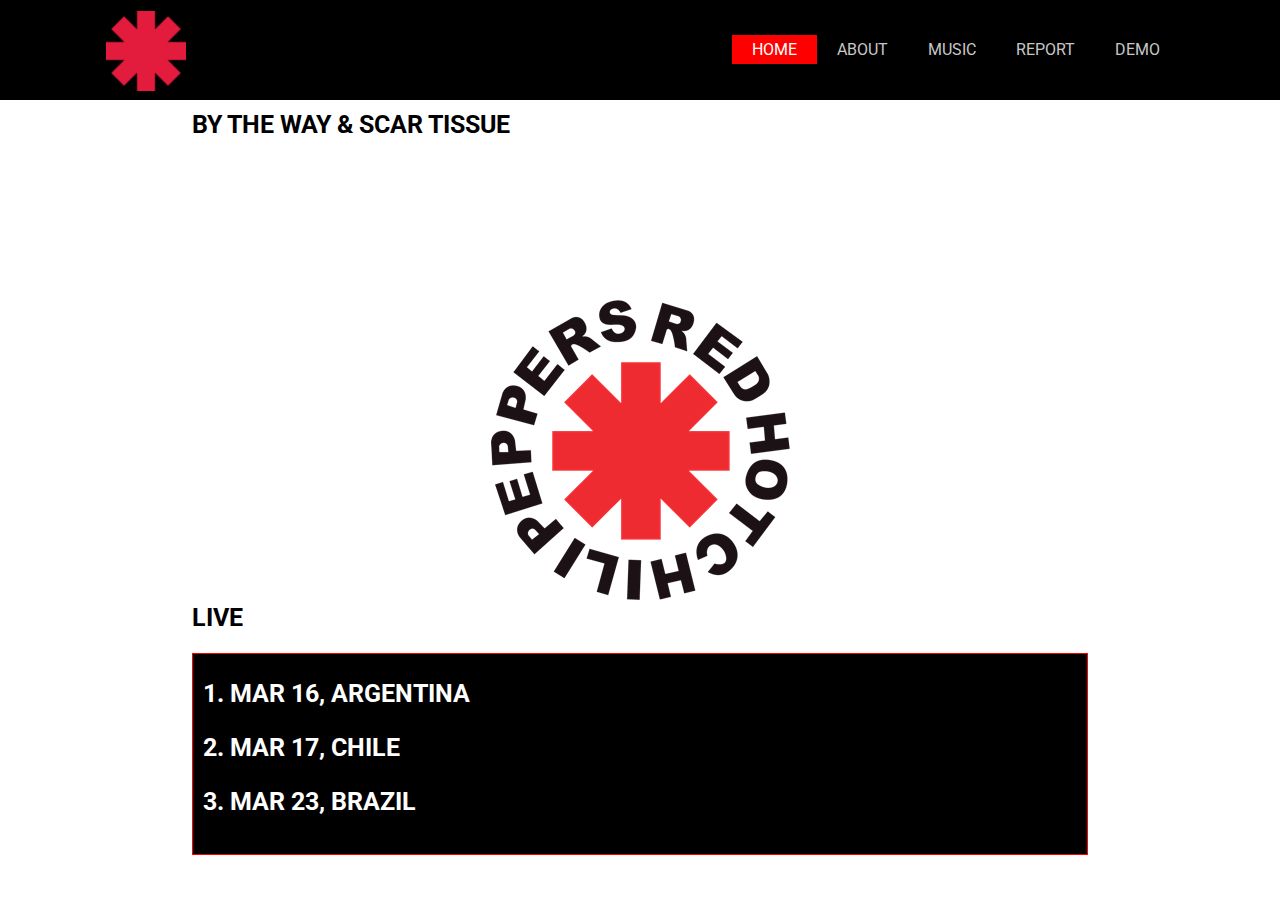
<file: website/index.html>
<!DOCTYPE html>
<html>
    <head>
        <meta charset="UTF-8">
        <link rel="stylesheet" href="CSS/stylesheet.css" type="text/css">
        <title>Home</title>
    </head>
    
    <body>
        <nav>
            <div class="logo">
                <button id="themeChange"><img src="Assets/PlainLogo.png"></button>
            </div>   
                
            <ul>
                <li><a href="index.html" class="active">Home</a></li>
                <li><a href="about.html">About</a></li>
                <li><a href="music.html">Music</a></li>
                <li><a href="report.html">report</a></li>
                <li><a href="demo.html">demo</a></li>
            </ul>
        </nav>
        
        <div id="container">
            <div id="sec1">
                <div class="heading">
                    <h2>By the way & Scar Tissue</h2>
                </div>
            
                <div class="video">
                    <iframe width="560" height="315" src="https://www.youtube.com/embed/_OqUYgiQmnY" frameborder="0" allow="autoplay; encrypted-media" allowfullscreen></iframe>
                </div>
            </div>
            
            <div id="sec2">
                <div class="heading">
                    <h2>live</h2>
                </div>
                
                <div class="list">
                    <div>
                        <h3>1. Mar 16, Argentina</h3>
                    </div>
                    
                    <div>
                        <h3>2. Mar 17, Chile</h3>
                    </div>
                    
                    <div>
                        <h3>3. Mar 23, Brazil</h3>
                    </div>
                </div>
            </div>
        </div>
        
        <script src="JS/javascript.js"></script>
    </body>
</html>
</file>
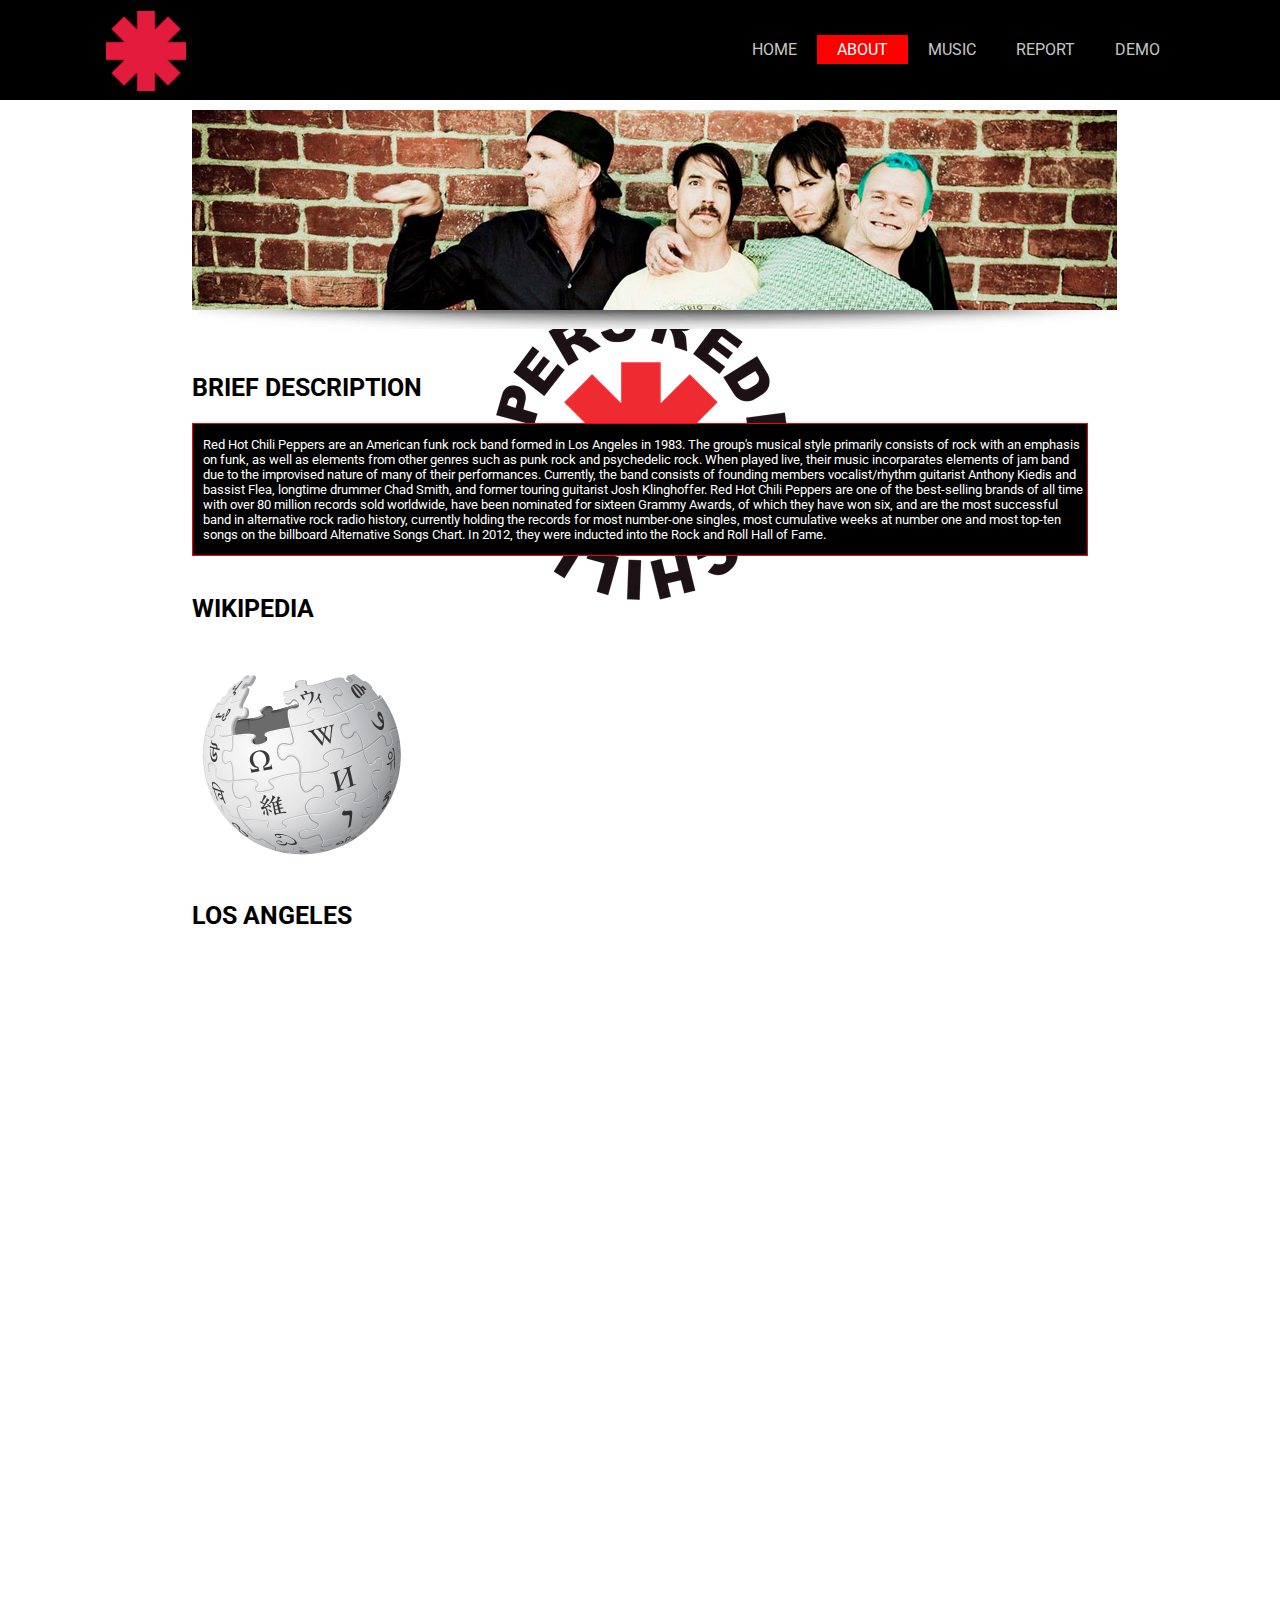
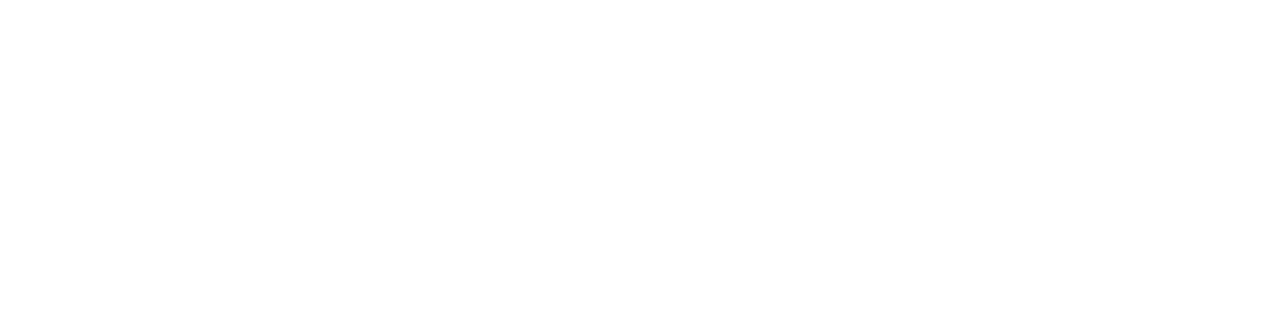
<file: website/about.html>
<!DOCTYPE html>
<html>
    <head>
        <meta charset="UTF-8">
        <link rel="stylesheet" href="CSS/stylesheet.css" type"text/css">
        <title>About</title>
    </head>
    
    <body>
        <nav>
            <div class="logo">
                <button id="themeChange"><img src="Assets/PlainLogo.png"></button>
            </div>   
                
            <ul>
                <li><a href="index.html">Home</a></li>
                <li><a href="about.html"  class="active">About</a></li>
                <li><a href="music.html">Music</a></li>
                <li><a href="report.html">report</a></li>
                <li><a href="demo.html">demo</a></li>
            </ul>
        </nav>
        
        <div id="container">
            <div id="banner">
                <img src="Assets/banner.jpg">
            </div>
            
            <div id="sec2">
                <div>
                    <h2>Brief Description</h2>
                </div>
                
                <div id="brief">
                    <p>Red Hot Chili Peppers are an American funk rock band formed in Los Angeles in 1983. The group's musical style primarily consists of rock with an emphasis on funk, as well as elements from other genres such as punk rock and psychedelic rock. When played live, their music incorparates elements of jam band due to the improvised nature of many of their performances. Currently, the band consists of founding members vocalist/rhythm guitarist Anthony Kiedis and bassist Flea, longtime drummer Chad Smith, and former touring guitarist Josh Klinghoffer. Red Hot Chili Peppers are one of the best-selling brands of all time with over 80 million records sold worldwide, have been nominated for sixteen Grammy Awards, of which they have won six, and are the most successful band in alternative rock radio history, currently holding the records for most number-one singles, most cumulative weeks at number one and most top-ten songs on the billboard Alternative Songs Chart. In 2012, they were inducted into the Rock and Roll Hall of Fame.</p>
                </div>
            </div>
            
                <div>
                    <h2><a href="https://en.wikipedia.org/wiki/Red_Hot_Chili_Peppers">Wikipedia</a></h2>
                </div>
            
            <div id="wiki">
                <a href="https://en.wikipedia.org/wiki/Red_Hot_Chili_Peppers"><img src="Assets/Wiki.png"></a>
            </div>
            
            <div id="map">
                <h2>Los Angeles</h2>
                
                <iframe src="https://www.google.com/maps/embed?pb=!1m18!1m12!1m3!1d423283.43554943637!2d-118.69191507645762!3d34.02073049799918!2m3!1f0!2f0!3f0!3m2!1i1024!2i768!4f13.1!3m3!1m2!1s0x80c2c75ddc27da13%3A0xe22fdf6f254608f4!2sLos+Angeles%2C+CA%2C+USA!5e0!3m2!1sen!2suk!4v1515754785473" width="1000" height="700" frameborder="0" style="border:0" allowfullscreen></iframe>
            </div>
        </div>
        <script src="JS/javascript.js"></script>
    </body>
</html>
</file>
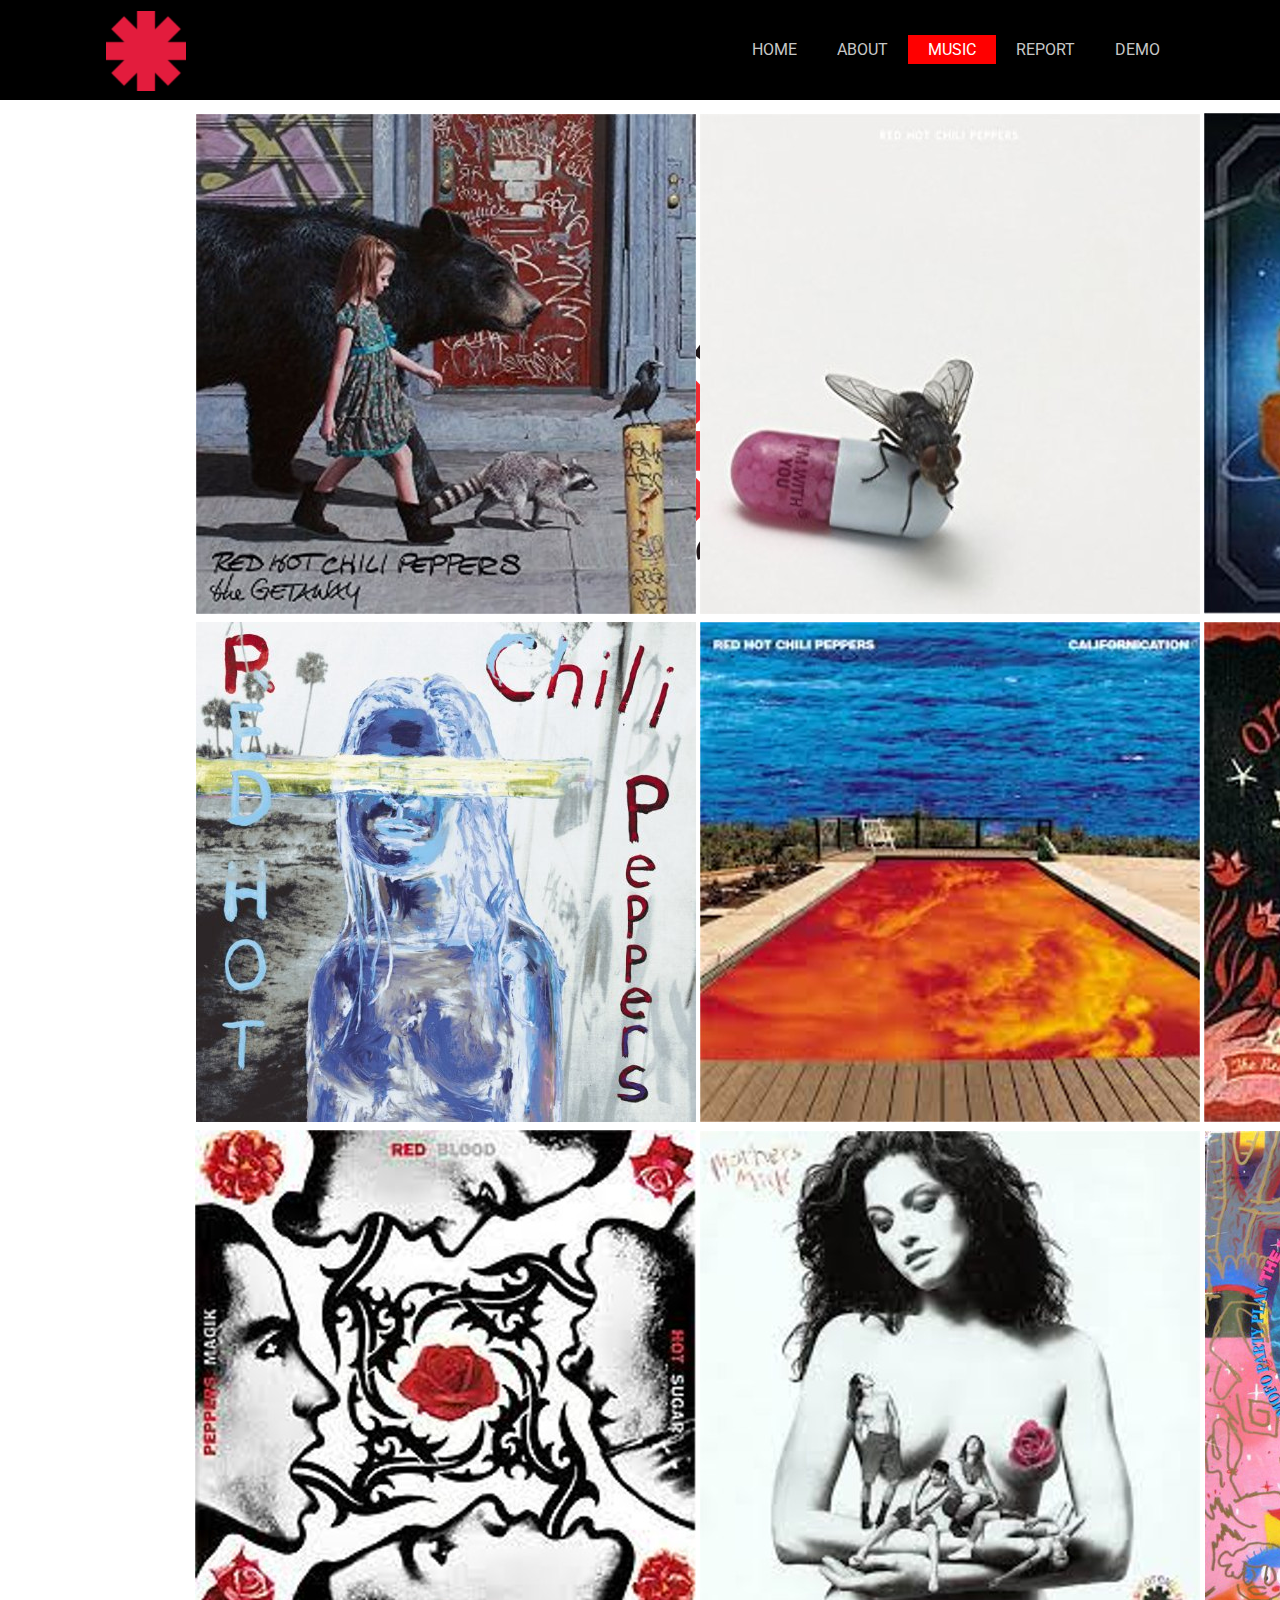
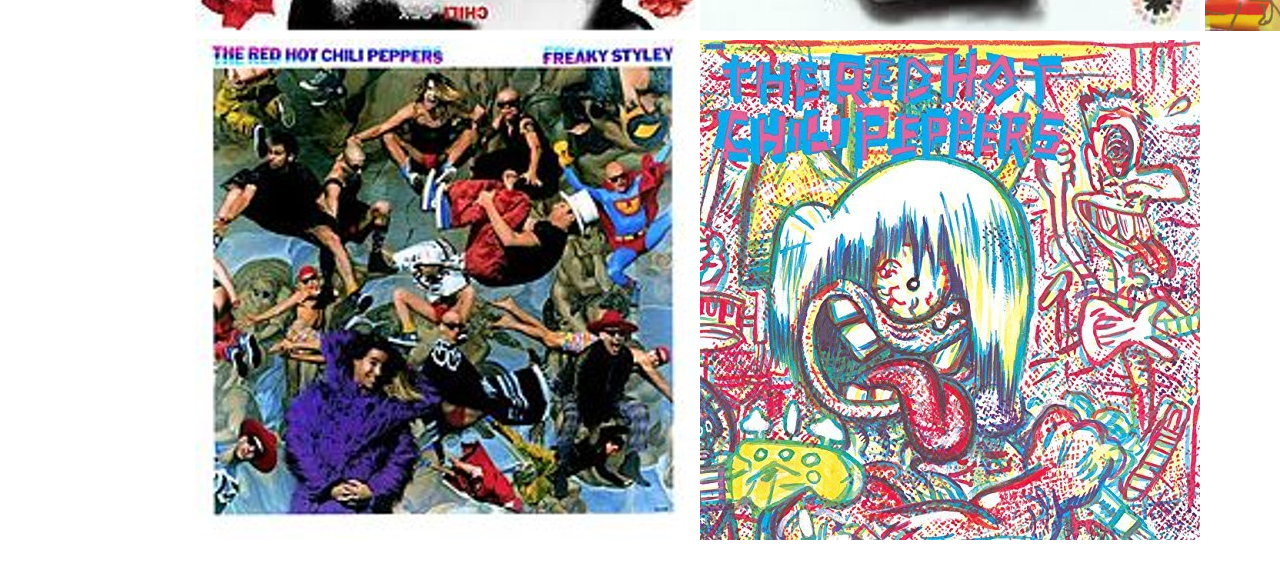
<file: website/music.html>
<!DOCTYPE html>
<html>
    <head>
        <meta charset="UTF-8">
        <link rel="stylesheet" href="CSS/stylesheet.css" type"text/css">
        <title>Music</title>
    </head>
    
    <body>
        <nav>
            <div class ="logo">
                <button id="themeChange"><img src="Assets/PlainLogo.png"></button>
            </div>   
                
            <ul>
                <li><a href="index.html">Home</a></li>
                <li><a href="about.html">About</a></li>
                <li><a href="music.html" class="active">Music</a></li>
                <li><a href="report.html">report</a></li>
                <li><a href="demo.html">demo</a></li>
            </ul>
            </nav>
        
            <div id="container">
                <table id="albums">
                    <tr>
                        <th><img src="Assets/getaway.jpg"></th>
                        <th><img src="Assets/i'm%20with%20you.jpg"></th>
                        <th><img src="Assets/stadiumArcadium.jpg"></th>
                    </tr>
                    <tr>
                        <th><img src="Assets/by%20the%20way.jpg"></th>
                        <th><img src="Assets/californication.jpg"></th>
                        <th><img src="Assets/one%20hot%20minute.jpg"</th>
                    </tr>
                    <tr>
                        <th><img src="Assets/bloodsugar.jpg"</th>
                        <th><img src="Assets/mothersmilk.jpg"</th>
                        <th><img src="Assets/mofoparty.jpg"</th>
                    </tr>
                    <tr>
                        <th><img src="Assets/freakystyley.jpg"></th>
                        <th><img src="Assets/rhcp.jpg"></th>
                    </tr>
                </table>
            </div>
        <script src="JS/javascript.js"></script>
    </body>
</html>
</file>
<file: website/CSS/stylesheet.css>
@import url('https://fonts.googleapis.com/css?family=Roboto:400,700');

body
{
    margin: 0;
    padding: 0;
    width: 100%;
    font-family: 'Roboto', sans-serif;
    
    /* Background Logo */
    background-image: url("../Assets/Logo.png");
    background-repeat: no-repeat;
    background-attachment: fixed;
    background-position: center;
}

#themeChange
{
    background-color: transparent;
    border: 0;
}

#container
{
    width: 70%;
    height: 100%;
    margin-left: 15%;
    margin-right: 15%;
    margin-top: 110px;
    margin-bottom: 20px;
    z-index: -1;
    text-decoration: none;
}

a
{
    text-decoration: none;
    font-family: 'Roboto', sans-serif;
    color: black;
}

h2
{
    font-family: 'Roboto', sans-serif;
    font-size: 25px;
    text-transform: uppercase;
}
h3
{
    font-family: 'Roboto', sans-serif;
    font-size: 25px;
    text-transform: uppercase;
    color: white;
}
p
{
    font-family: 'Roboto', sans-serif;
    font-size: 13px;
}

/* Navigation Bar */
nav
{
    position: fixed;
    top: 0;
    left: 0;
    width: 100%;
    height: 100px;
    padding: 10px 100px;
    margin-bottom: 50px;
    box-sizing: border-box;
    transition: .5s;
    Background-color: black;
    
}
nav .logo
{
    float: left;
    
}
nav .logo img
{
    height: 80px;
    transition: .5s;
}
nav ul
{
    float: right;
    margin: 0;
    padding 0;
    display: flex;
}
nav ul li
{
    list-style: none;
}
nav ul li a
{
    line-height:80px;
    color: #c7c7c7;
    padding: 5px 20px;
    text-decoration: none;
    text-transform: uppercase;
    transition: .5s;
}
nav ul li a.active,
nav ul li a:hover
{
    color: #fff;
    background-color: #f00;
}

.purple-theme nav ul li a.active,
.purple-theme nav ul li a:hover
{
    background-color: #77678d;
}
/* --- */

#sec1
{
    float: none;
    width: 80%;
    position: relative;
}
.video
{
    position: relative;
    padding-bottom: 56.25%;
    
}
.video iframe
{
    position: absolute;
    width: 100%;
    height: 100%;
}

#sec2
{
    margin-top: 40px;
    width: 100%;
    height: 200px;

}
.list
{
    border-style: solid;
    border-color: red;
    border-width: 1px; 
    height: 100%;
    background-color: black;
    padding-left: 10px;
}

#banner
{
    width: 70%;
    margin-top: 110px;
    margin-bottom: 5px;
    z-index: -1;
}

#brief
{
    background-color: black;
    color: white;
    border-style: solid;
    border-color: red;
    border-width: 1px; 
    padding-left: 10px;
}

#wiki
{
    margin-top: 30px;
    height: 100%;
    padding-left: 10px;
    padding-top: 20px;
    padding-bottom: 20px;
}
#map
{
    width: 1000px;
    height: 1000px;
}
</file>
